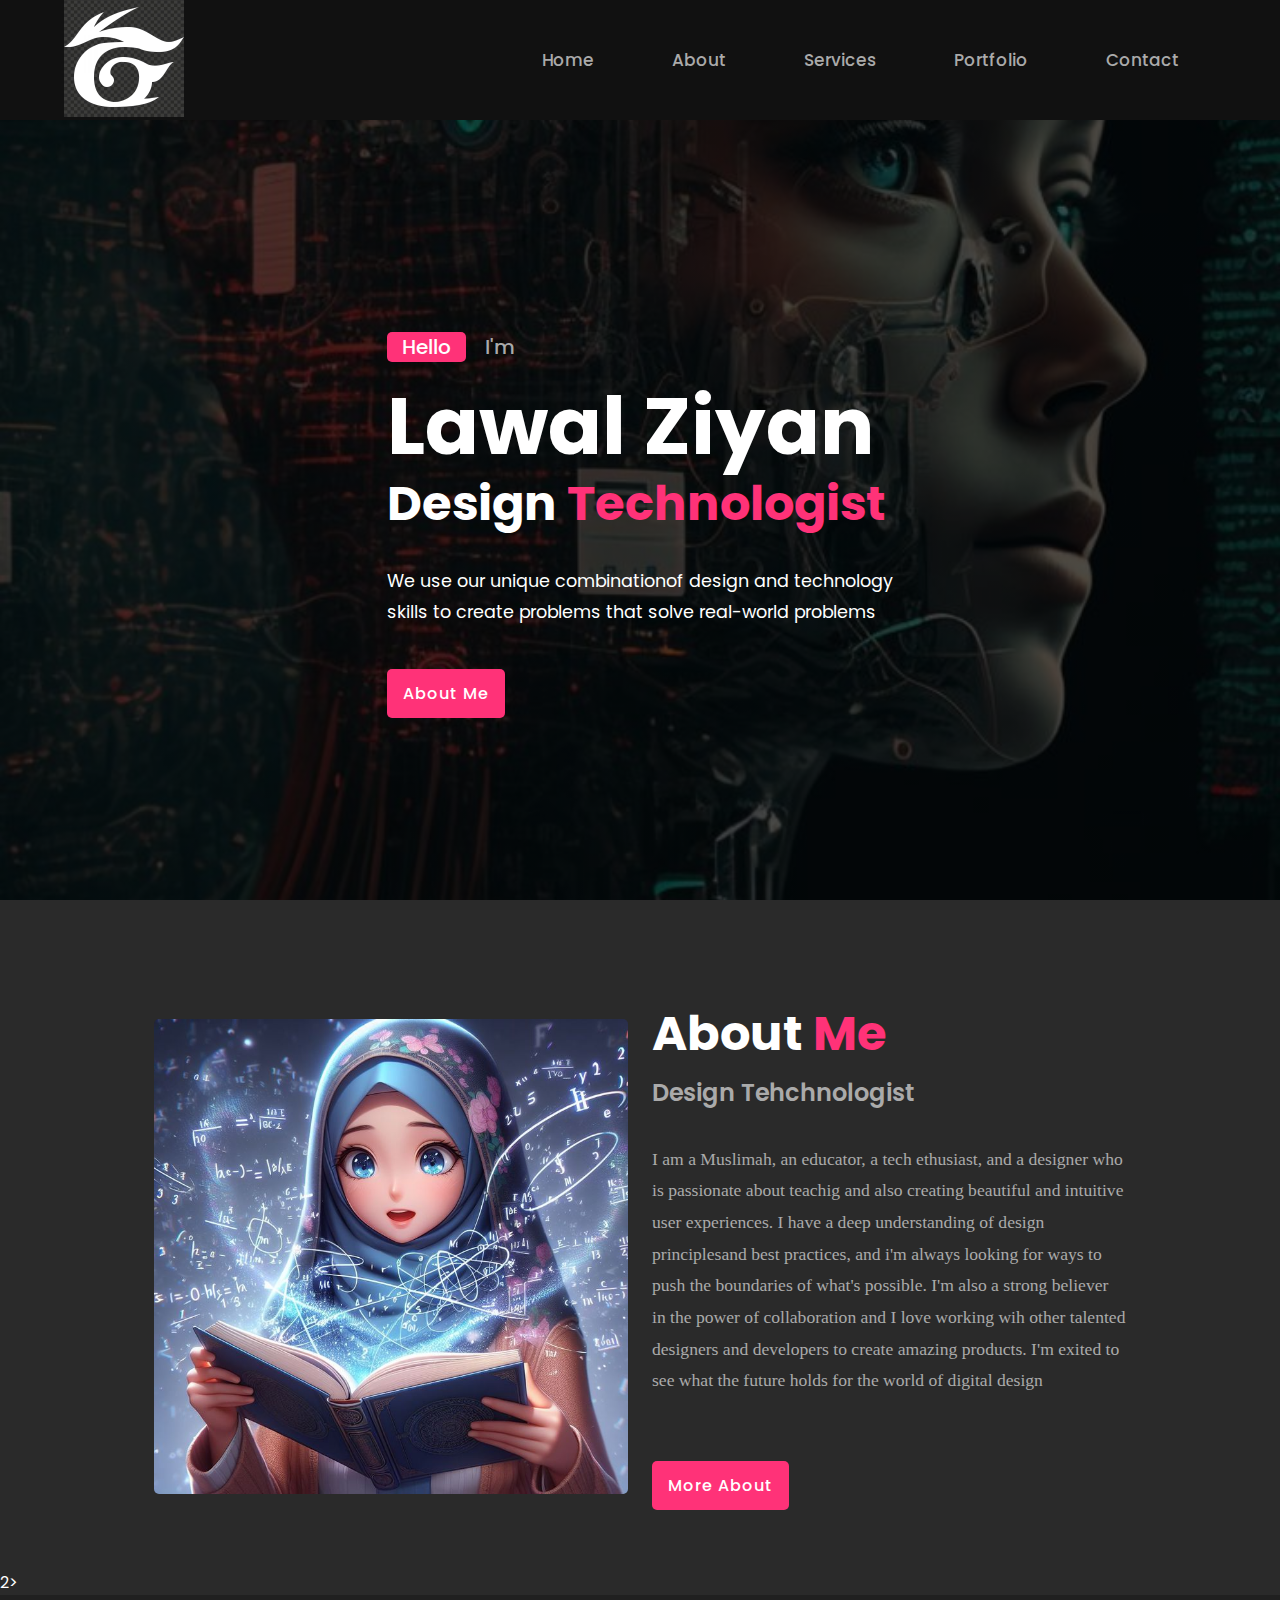
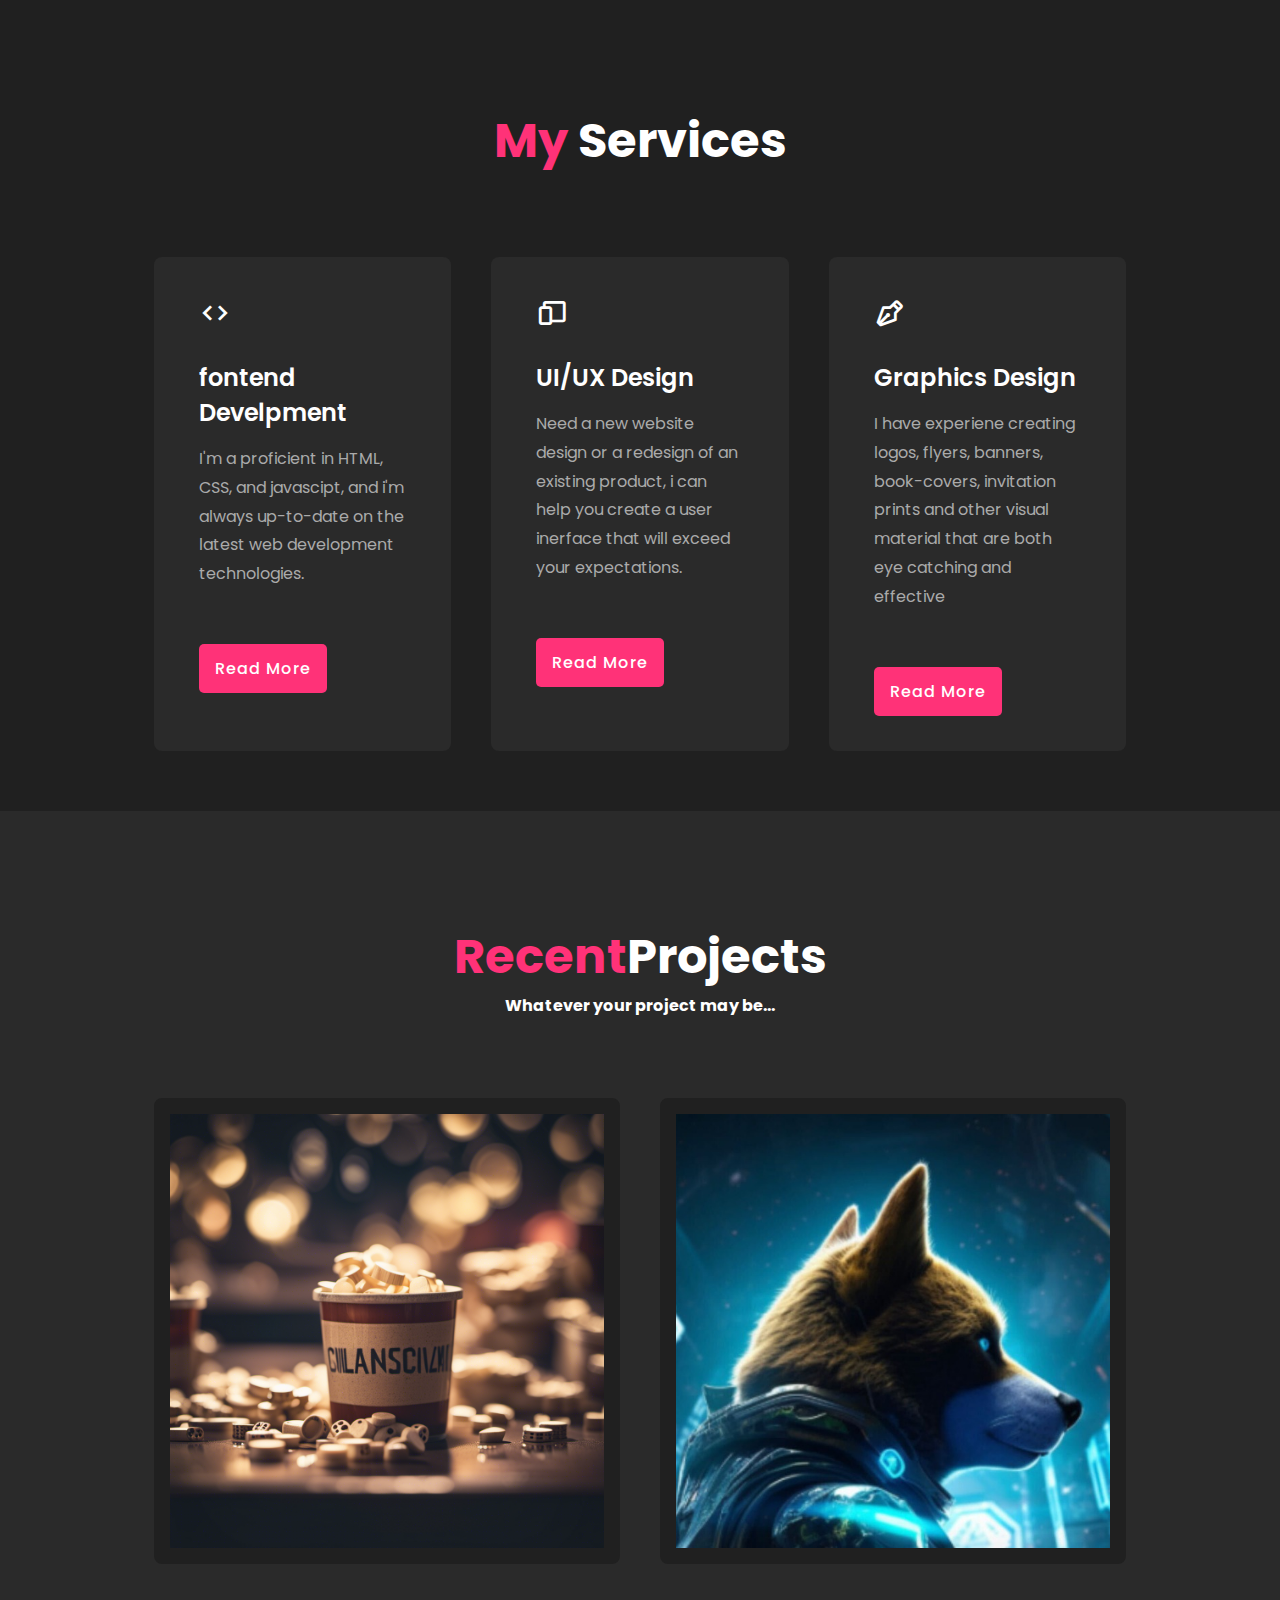
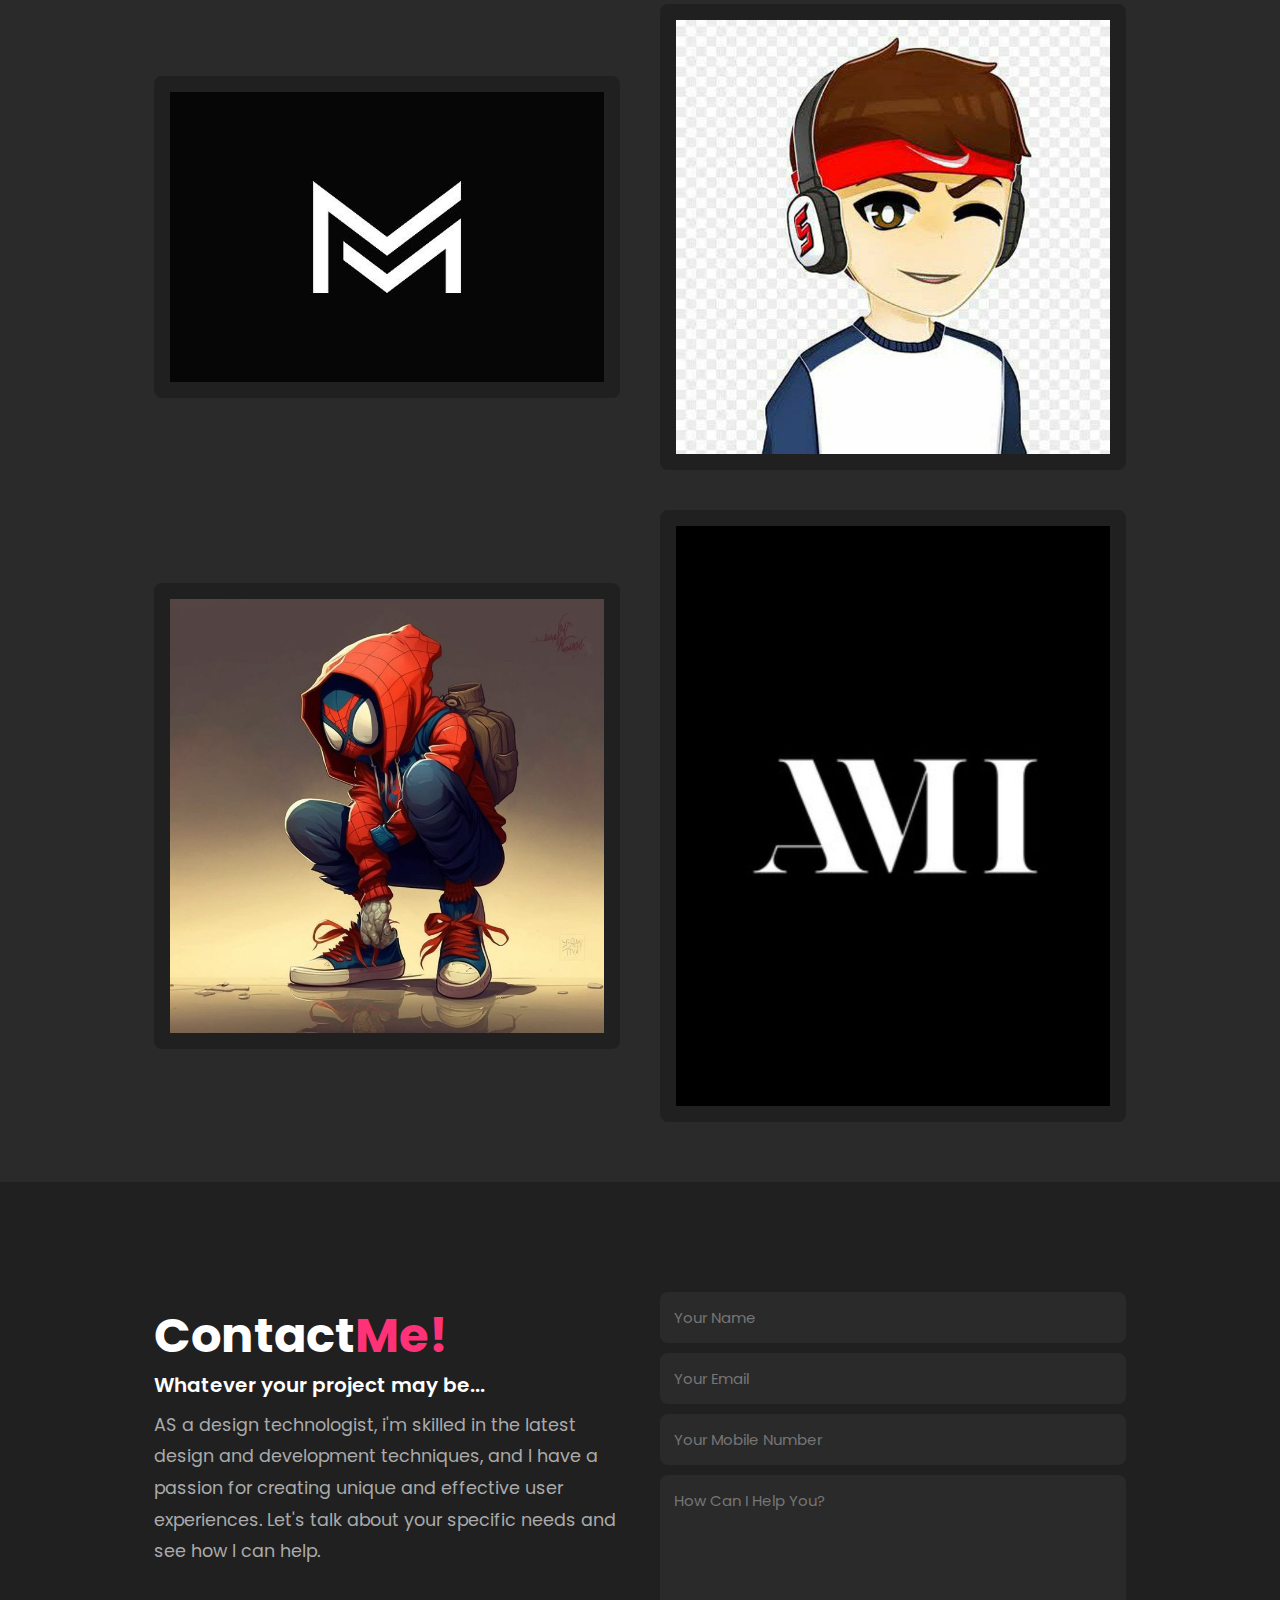
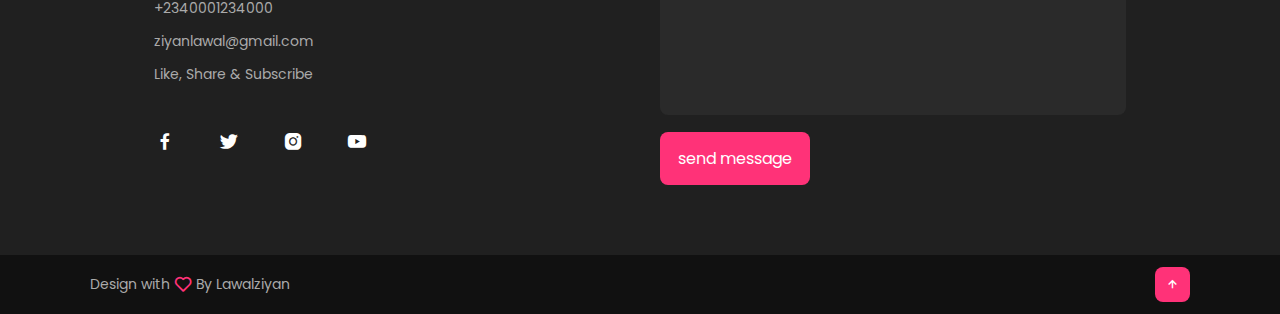
<file: index.html>
<!DOCTYPE html>
<html lang="en" <head>
<meta charset="UTF-8">
<meta name="viewport" content="width=device-width, initial-scale=1.0">
<title>My Portfolio</title>
<link rel="stylesheet" href="style.css">
<link rel="stylesheet" href="https://unpkg.com/boxicons@latest/css/boxicons.min.css">
</head>

<body>
    <!----------------header------------------>
    <header class="header">
        <a href="#"><img src="logo3.jpeg" alt="logo"></a>
        <div class="navMenu" id="navMenu">
            <i class='bx bx-window-close' onclick="closeMenu()"></i>
            <ul>
                <li><a href="index.html">Home</a></li>
                <li><a href="about.html">About</a></li>
                <li><a href="services.html">Services</a></li>
                <li><a href="portfolio.html">Portfolio</a></li>
                <li><a href="contact.html">Contact</a></li>
            </ul>
        </div>
        <i class='bx bx-menu' onclick="openMenu()"></i>
    </header>

    <!----------------home session-------------->
    <section class="home" id="home">
        <div class="home-content">
            <div class="show">
                <span class="first">Hello</span>
                <span class="second">I'm</span>
            </div>
            <h1>Lawal Ziyan</h1>
            <h3>Design <span>Technologist</span></h3>
            <p>We use our unique combinationof design and technology<br>skills to create problems that solve real-world
                problems</p>
            <div class="botton">
                <a href="#" class="btn"> About Me</a>
            </div>
        </div>
    </section>

    <!---------------about session------------------>
    <section class="about" id="about">
        <div class="about-img">
            <img src="./hijaby2.jpeg" alt="my picture">
        </div>
        <div class="about-text">
            <h2>About <span>Me</span></h2>
            <h4>Design Tehchnologist</h4>
                <p>I am a Muslimah, an educator, a tech ethusiast, and a designer who is passionate about teachig and
                    also creating beautiful and intuitive user experiences. I have a deep understanding of design
                    principlesand best practices, and i'm always looking for ways to push the boundaries of what's
                    possible. I'm also a strong believer in the power of collaboration and I love working wih other
                    talented designers and developers to create amazing products. I'm exited to see what the future
                    holds for the world of digital design</p>
                <a href="" class="btn">More About</a>
        </div>
    </section>

    <!------------------servies sesson----------------->2>
    
        <section class="services" id="services">
            <div class="text-title">
                <h2><span>My</span> Services</h2>
            </div>
            <div class="services-content">

                <div class="box">
                    <div class="icons">
                        <i class="bx bx-code"></i>
                    </div>
                    <h3>fontend Develpment</h3>
                    <p>I'm a proficient in HTML, CSS, and javascipt, and i'm always up-to-date on the latest web
                        development technologies.</p>
                    <a href="#" class="btn">Read More</a>
                </div>

                <div class="box">
                    <div class="icons">
                        <i class="bx bx-devices"></i>
                    </div>
                    <h3>UI/UX Design</h3>
                    <p>Need a new website design or a redesign of an existing product, i can help you create a user
                        inerface that will exceed your expectations.</p>
                    <a href="#" class="btn">Read More</a>
                </div>
                <div class="box">
                    <div class="icons">
                        <i class="bx bx-pen"></i>
                    </div>
                    <h3>Graphics Design</h3>
                    <p>I have experiene creating logos, flyers, banners, book-covers, invitation prints and other visual
                        material that are both eye catching and effective</p>
                    <a href="#" class="btn">Read More</a>
                </div>
            </div>
        </section>

        <!----------------portfolio session------------------>
        <section class="portfolio" id="portfolio">
            <div class="text-title">
                <h2><span>Recent</span>Projects</h2>
                <h4>Whatever your project may be...</h4>
            </div>
            <div class="portfolio-content">
                <div class="row">
                    <img src="a1.png" alt="">
                    <div class="cover">
                        <h5>Visual Designs</h5>
                        <p>A complete solution for frontend development, user-centric design, and graphics design to
                            give your business a cutting-edge online prescence</p>
                        <a href="#"><i class="bx bx-link-external"></i></a>
                    </div>
                </div>
                <div class="row">
                    <img src="a2.jpg" alt="">
                    <div class="cover">
                        <h5>Visual Designs</h5>
                        <p>A complete solution for frontend development, user-centric design, and graphics design to
                            give your business a cutting-edge online prescence</p>
                        <a href="#"><i class="bx bx-link-external"></i></a>
                    </div>
                </div>
                <div class="row">
                    <img src="a3.jpeg" alt="">
                    <div class="cover">
                        <h5>Visual Designs</h5>
                        <p>A complete solution for frontend development, user-centric design, and graphics design to
                            give your business a cutting-edge online prescence</p>
                        <a href="#"><i class="bx bx-link-external"></i></a>
                    </div>
                </div>
                <div class="row">
                    <img src="a4.jpg" alt="">
                    <div class="cover">
                        <h5>Visual Designs</h5>or
                        <p>A complete solution for frontend development, user-centric design, and graphics design to
                            give your business a cutting-edge online prescence</p>
                        <a href="#"><i class="bx bx-link-external"></i></a>
                    </div>
                </div>
                <div class="row">
                    <img src="a5.jpeg" alt="">
                    <div class="cover">
                        <h5>Visual Designs</h5>
                        <p>A complete solution for frontend development, user-centric design, and graphics design to
                            give your business a cutting-edge online prescence</p>
                        <a href="#"><i class="bx bx-link-external"></i></a>
                    </div>
                </div>
                <div class="row">
                    <img src="a6.jpeg" alt="">
                    <div class="cover">
                        <h5>Visual Designs</h5>
                        <p>A complete solution for frontend development, user-centric design, and graphics design to
                            give your business a cutting-edge online prescence</p>
                        <a href="#"><i class="bx bx-link-external"></i></a>
                    </div>
                </div>
            </div>
        </section>

        <!----------------contact session------------------>
        <section class="contact" id="contact">
            <div class="contact-text">
                <h2>Contact<span>Me!</span></h2>
                <h4>Whatever your project may be...</h4>
                <p>AS a design technologist, i'm skilled in the latest design and development techniques, and I have a
                    passion for creating unique and effective user experiences. Let's talk about your specific needs and
                    see how I can help.</p>
                <div class="list">
                    <li><a href="#">+2340001234000</a></li>
                    <li><a href="#">ziyanlawal@gmail.com</a></li>
                    <li><a href="#">Like, Share & Subscribe</a></li>
                </div>
                <div class="icons">
                    <a href="#"><i class='bx bxl-facebook'></i></a>
                    <a href="#"><i class='bx bxl-twitter'></i></a>
                    <a href="#"><i class='bx bxl-instagram-alt'></i></a>
                    <a href="#"><i class='bx bxl-youtube'></i></a>
                </div>
            </div>
            <div class="contact-form">
                <form action="">
                    <input type="name" placeholder="Your Name" required>
                    <input type="email" placeholder="Your Email" required>
                    <input type="number" placeholder="Your Mobile Number" required>
                    <textarea name="" id="" cols="35" rows="10" placeholder="How Can I Help You?" required></textarea>
                    <input type="submit" value="send message" class="submit">
                </form>
            </div>
        </section>

        <!----------------footer------------------>
        <footer class="footer">
            <div class="attribution">
                <p>Design with <i class='bx bx-heart'></i> By Lawalziyan</p>
            </div>
            <div class="move-up">
                
                <a href="#home"><i class='bx bx-up-arrow-alt'></i></a>
            </div>
        </footer>

        <!-- JS for toggle menu-->
        <script>
            var navMenu = document.getElementById("navMenu");

            function openMenu() {
                navMenu.style.right = "0";
            }

            function closeMenu() {
                navMenu.style.right = "-200px";
            }
        </script>
</body>

</html>
</file>
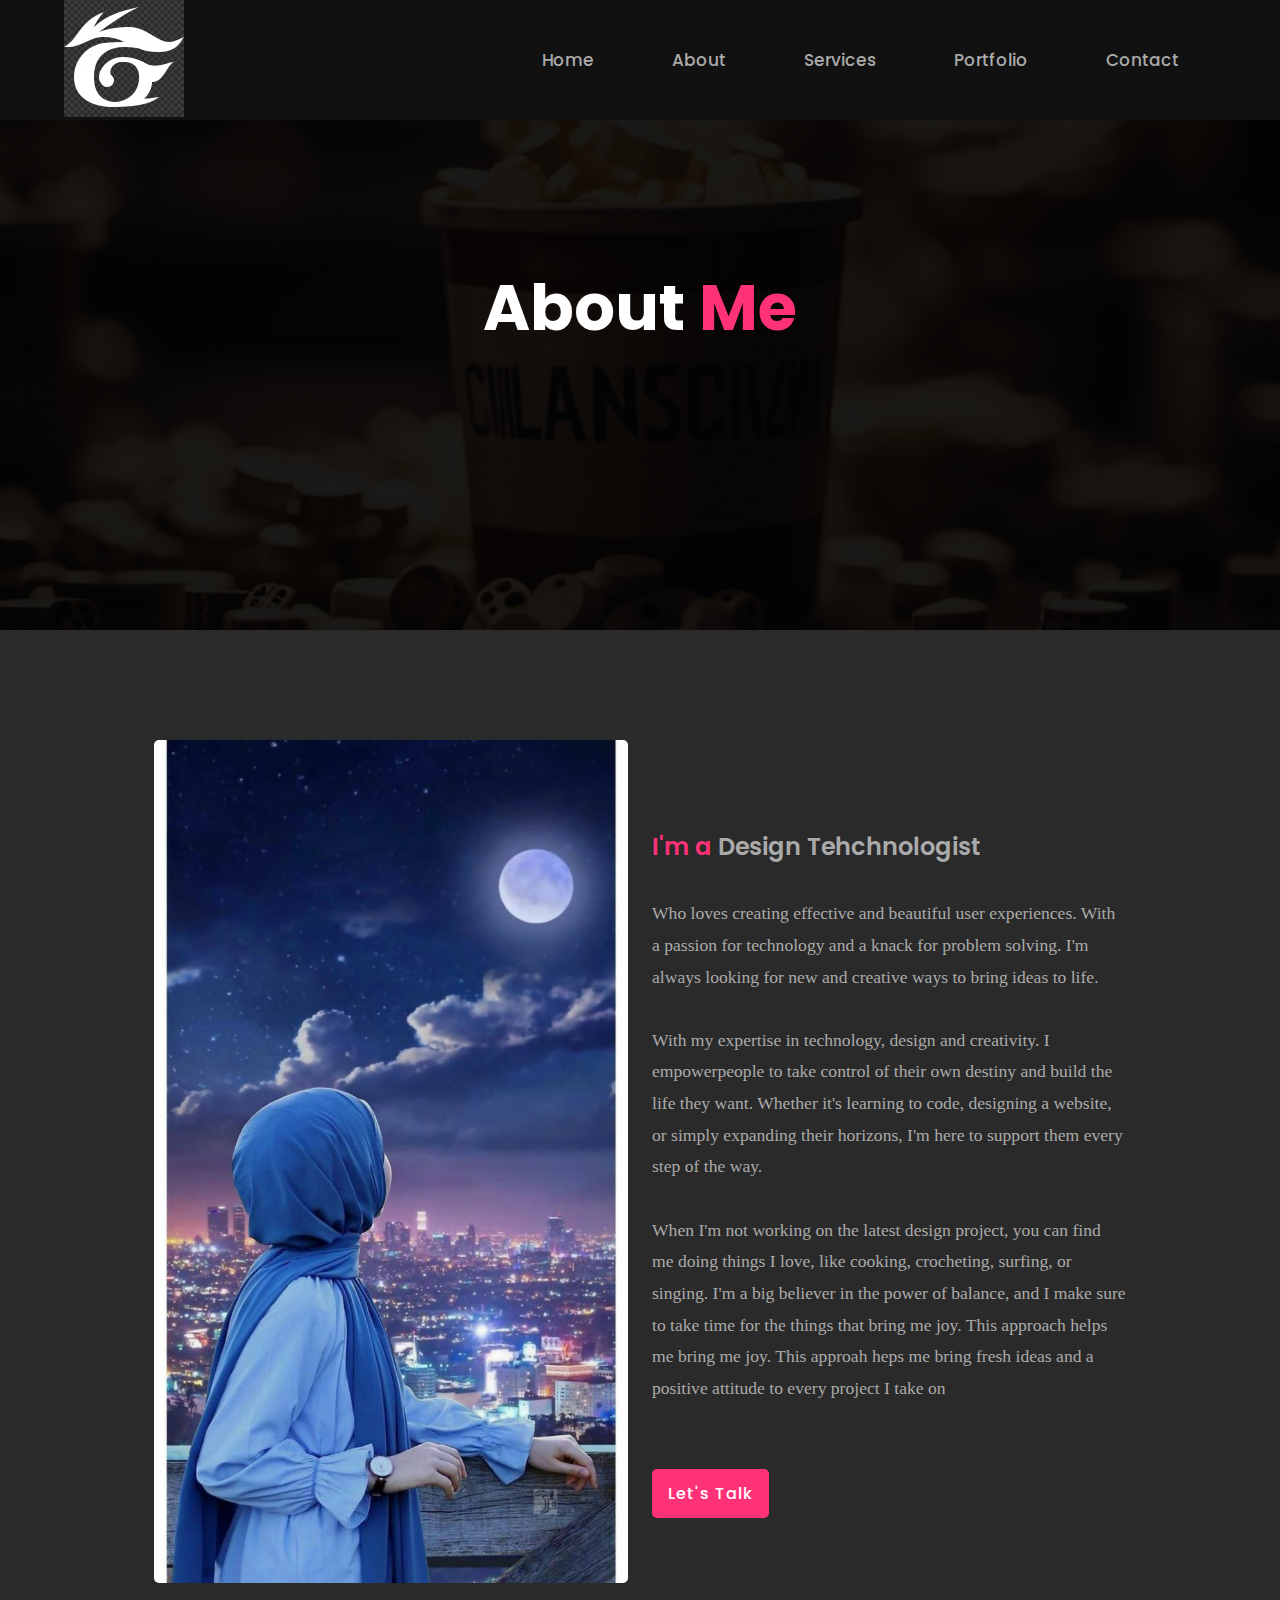
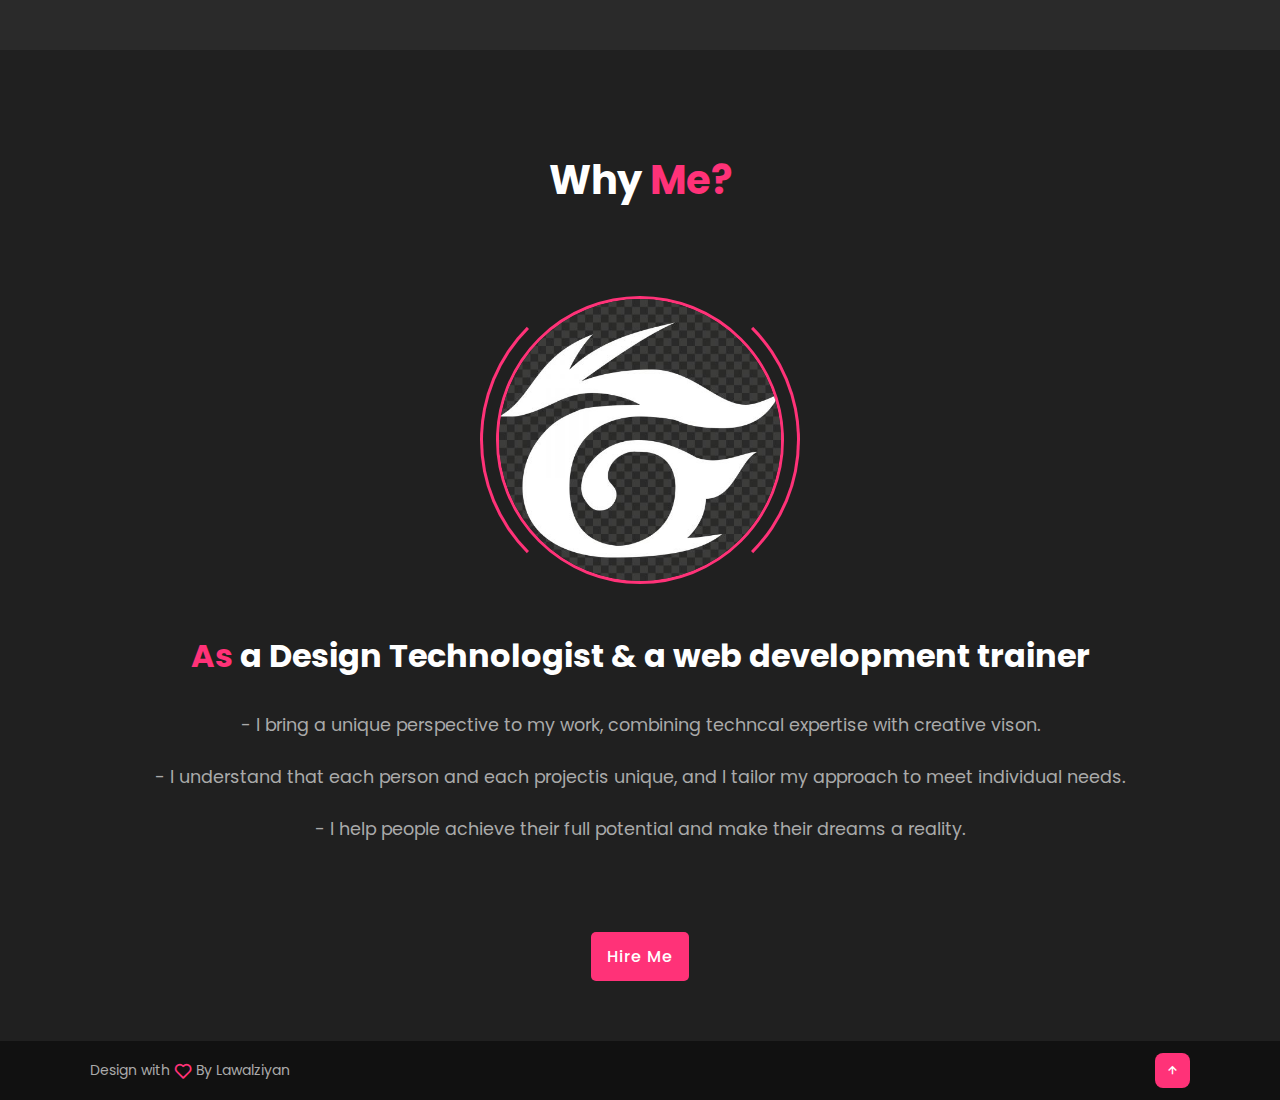
<file: about.html>
<!DOCTYPE html>
<html lang="en" <head>
<meta charset="UTF-8">
<meta name="viewport" content="width=device-width, initial-scale=1.0">
<title>My Portfolio</title>
<link rel="stylesheet" href="style.css">
<link rel="stylesheet" href="https://unpkg.com/boxicons@latest/css/boxicons.min.css">
</head>

<body>
    <!----------------header------------------>
    <header class="header">
        <a href="#"><img src="logo3.jpeg" alt="logo"></a>
        <div class="navMenu" id="navMenu">
            <i class='bx bx-window-close' onclick="closeMenu()"></i>
            <ul>
                <li><a href="index.html">Home</a></li>
                <li><a href="about.html">About</a></li>
                <li><a href="services.html">Services</a></li>
                <li><a href="portfolio.html">Portfolio</a></li>
                <li><a href="contact.html">Contact</a></li>
            </ul>
        </div>
        <i class='bx bx-menu' onclick="openMenu()"></i>
    </header>

    <!----------------sub-header session------------------>
    <section class="sub-header" id="sub-header">
        <h1>About <span>Me</span></h1>
    </section>

    <!---------------about session------------------>
    <section class="about" id="about">
        <div class="about-img">
            <img src="./Hijaby.jpeg" alt="my picture">
        </div>
        <div class="about-text">
            <h4><span>I'm a </span>Design Tehchnologist</h4>
                <p>Who loves creating effective and beautiful user experiences. With a passion for technology and a knack for problem solving. I'm always looking for new and creative ways to bring ideas to life. <br><br>
                With my expertise in technology, design and creativity. I empowerpeople to take control of their own destiny and build the life they want. Whether it's learning to code, designing a website, or simply expanding their horizons, I'm here to support them every step of the way.<br><br> When I'm not working on the latest design project, you can find me doing things I love, like cooking, crocheting, surfing, or singing. I'm a big believer in the power of balance, and I make sure to take time for the things that bring me joy. This approach helps me bring me joy. This approah heps me bring fresh ideas and a positive attitude to every project I take on</p>
                <a href="" class="btn">Let's Talk</a>
        </div>
    </section>

    <section class="others" id="others">
        <div class="sub-text-title">
            <h2>Why <span>Me?</span></h2>
        </div>

        <div class="others-img">
            <img src="logo3.jpeg" alt="">
            <span class="circle-spin"></span>
        </div>

        <div class="others-text">
            <h3><span>As </span> a Design Technologist & a web development trainer</h3>
            <p>
                - I bring a unique perspective to my work, combining techncal expertise with creative vison.<br><br>
                - I understand that each person and each projectis unique, and I tailor my approach to meet individual needs.<br><br>
                - I help people achieve their full potential and make their dreams a reality.<br><br>
            </p>
        </div>

        <div> 
            <a href="" class="btn">Hire Me</a>
        </div>
    </section>
    

        <!----------------footer------------------>
        <footer class="footer">
            <div class="attribution">
                <p>Design with <i class='bx bx-heart'></i> By Lawalziyan</p>
            </div>
            <div class="move-up">
                <a href="#sub-header"><i class='bx bx-up-arrow-alt'></i></a>
            </div>
        </footer>

        <!-- JS for toggle menu-->
        <script>
            var navMenu = document.getElementById("navMenu");

            function openMenu() {
                navMenu.style.right = "0";
            }

            function closeMenu() {
                navMenu.style.right = "-200px";
            }
        </script>
</body>

</html>
</file>
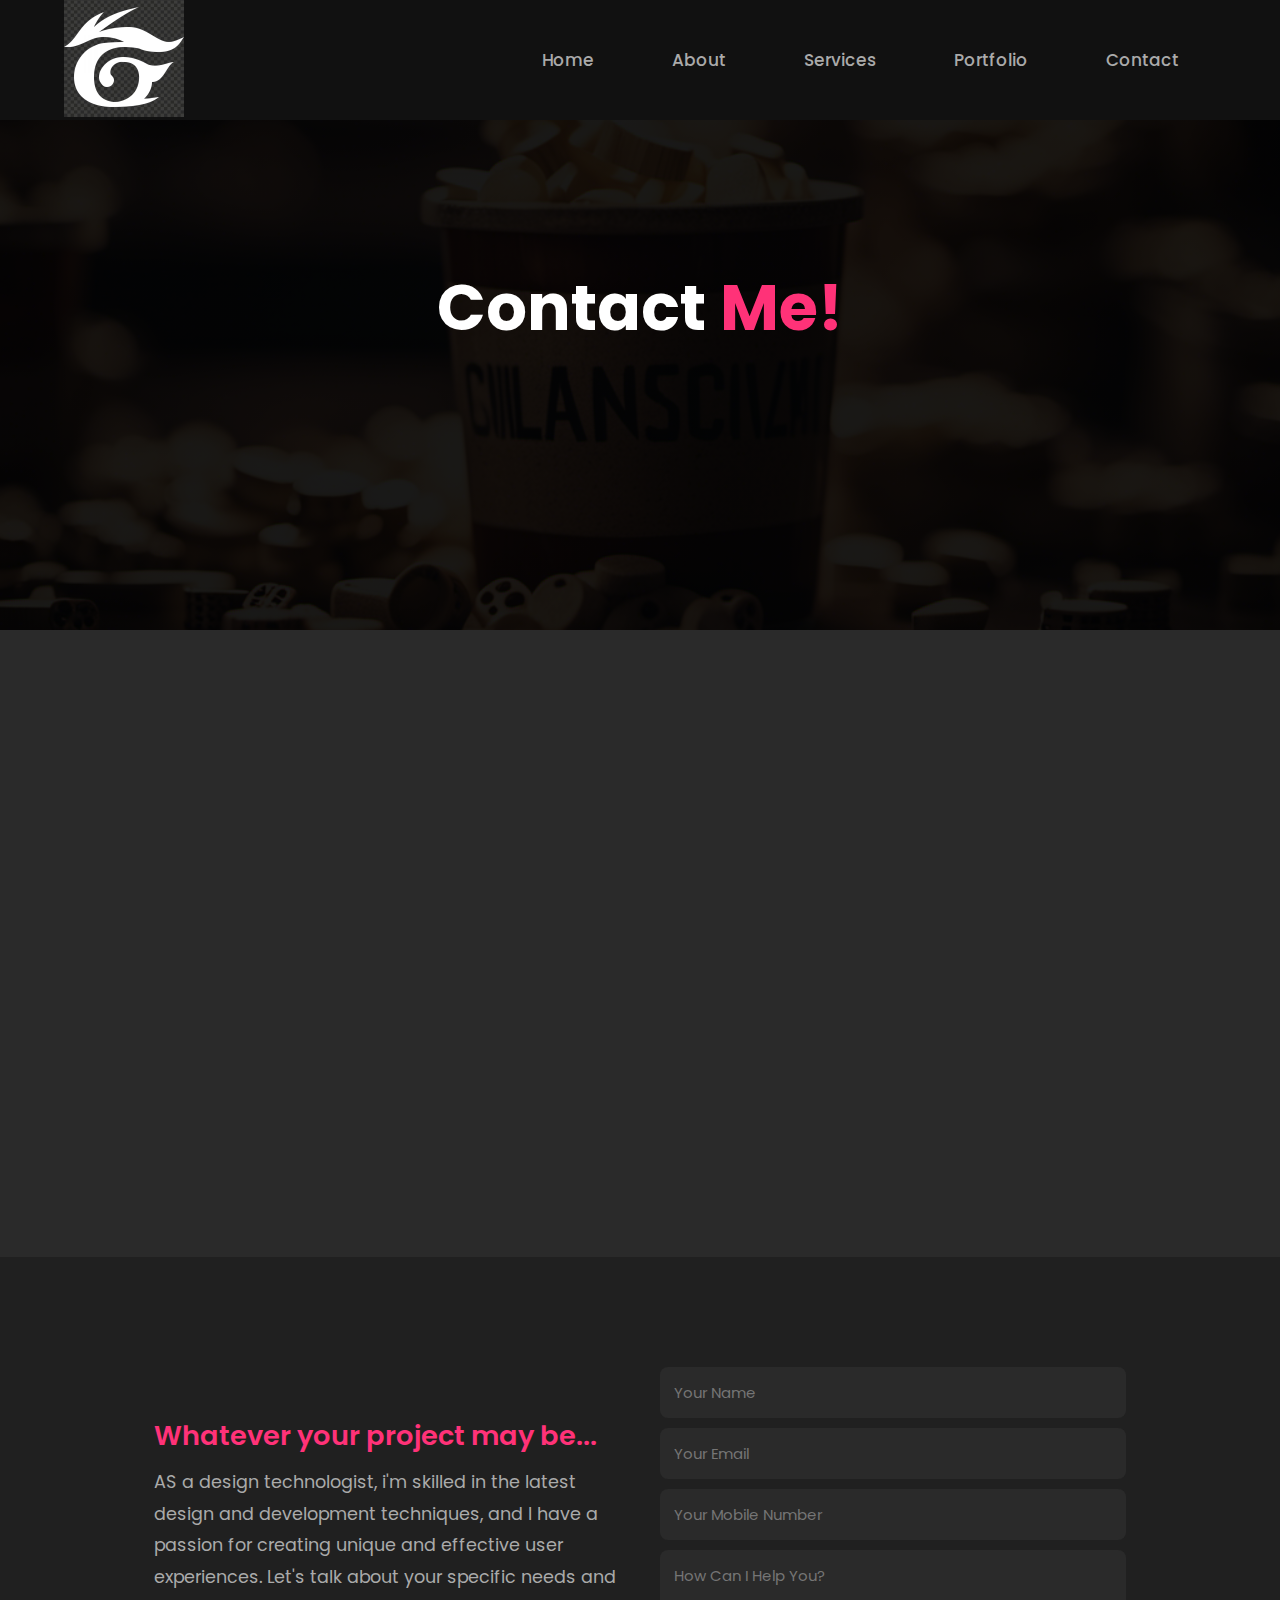
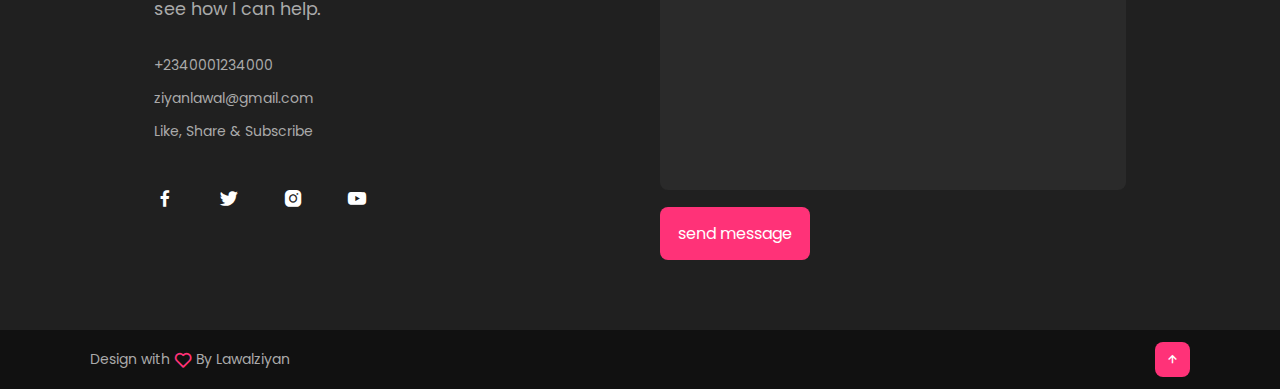
<file: contact.html>
<!DOCTYPE html>
<html lang="en" 
<head>
<meta charset="UTF-8">
<meta name="viewport" content="width=device-width, initial-scale=1.0">
<title>My Portfolio</title>
<link rel="stylesheet" href="style.css">
<link rel="stylesheet" href="https://unpkg.com/boxicons@latest/css/boxicons.min.css">
</head>

<body>
    <!----------------header------------------>
    <header class="header">
        <a href="#"><img src="logo3.jpeg" alt="logo"></a>
        <div class="navMenu" id="navMenu">
            <i class='bx bx-window-close' onclick="closeMenu()"></i>
            <ul>
                <li><a href="index.html">Home</a></li>
                <li><a href="about.html">About</a></li>
                <li><a href="services.html">Services</a></li>
                <li><a href="portfolio.html">Portfolio</a></li>
                <li><a href="contact.html">Contact</a></li>
            </ul>
        </div>
        <i class='bx bx-menu' onclick="openMenu()"></i>
    </header>

    <!----------------sub-header session------------------>
    <section class="sub-header" id="sub-header">
        <h1>Contact<span> Me!</span></h1>
    </section>

    <!----------------contact session------------------>

    <section class="map">
        <iframe src="https://www.google.com/maps/embed?pb=!1m18!1m12!1m3!1d7924.898439448421!2d3.229562044143657!3d6.71490554710718!2m3!1f0!2f0!3f0!3m2!1i1024!2i768!4f13.1!3m3!1m2!1s0x103b99590560c21b%3A0xb1924f65259cf767!2s16%20Ipamesan%20Road%2C%20Matina%20Area%20Joju!5e0!3m2!1sen!2sng!4v1734780114469!5m2!1sen!2sng" width="600" height="450" style="border:0;" allowfullscreen="" loading="lazy" referrerpolicy="no-referrer-when-downgrade"></iframe>
    </section>


    <section class="contact" id="contact">
        <div class="contact-text">
            
            <h4 class="dot">Whatever your project may be...</h4>
            <p>AS a design technologist, i'm skilled in the latest design and development techniques, and I have a
                passion for creating unique and effective user experiences. Let's talk about your specific needs and
                see how I can help.</p>
            <div class="list">
                <li><a href="#">+2340001234000</a></li>
                <li><a href="#">ziyanlawal@gmail.com</a></li>
                <li><a href="#">Like, Share & Subscribe</a></li>
            </div>
            <div class="icons">
                <a href="#"><i class='bx bxl-facebook'></i></a>
                <a href="#"><i class='bx bxl-twitter'></i></a>
                <a href="#"><i class='bx bxl-instagram-alt'></i></a>
                <a href="#"><i class='bx bxl-youtube'></i></a>
            </div>
        </div>
        <div class="contact-form">
            <form action="">
                <input type="name" placeholder="Your Name" required>
                <input type="email" placeholder="Your Email" required>
                <input type="number" placeholder="Your Mobile Number" required>
                <textarea name="" id="" cols="35" rows="10" placeholder="How Can I Help You?" required></textarea>
                <input type="submit" value="send message" class="submit">
            </form>
        </div>
    </section>

        <!----------------footer------------------>
        <footer class="footer">
            <div class="attribution">
                <p>Design with <i class='bx bx-heart'></i> By Lawalziyan</p>
            </div>
            <div class="move-up">
                <a href="#sub-header"><i class='bx bx-up-arrow-alt'></i></a>
            </div>
        </footer>

        <!-- JS for toggle menu-->
        <script>
            var navMenu = document.getElementById("navMenu");

            function openMenu() {
                navMenu.style.right = "0";
            }

            function closeMenu() {
                navMenu.style.right = "-200px";
            }
        </script>
</body>

</html>
</file>
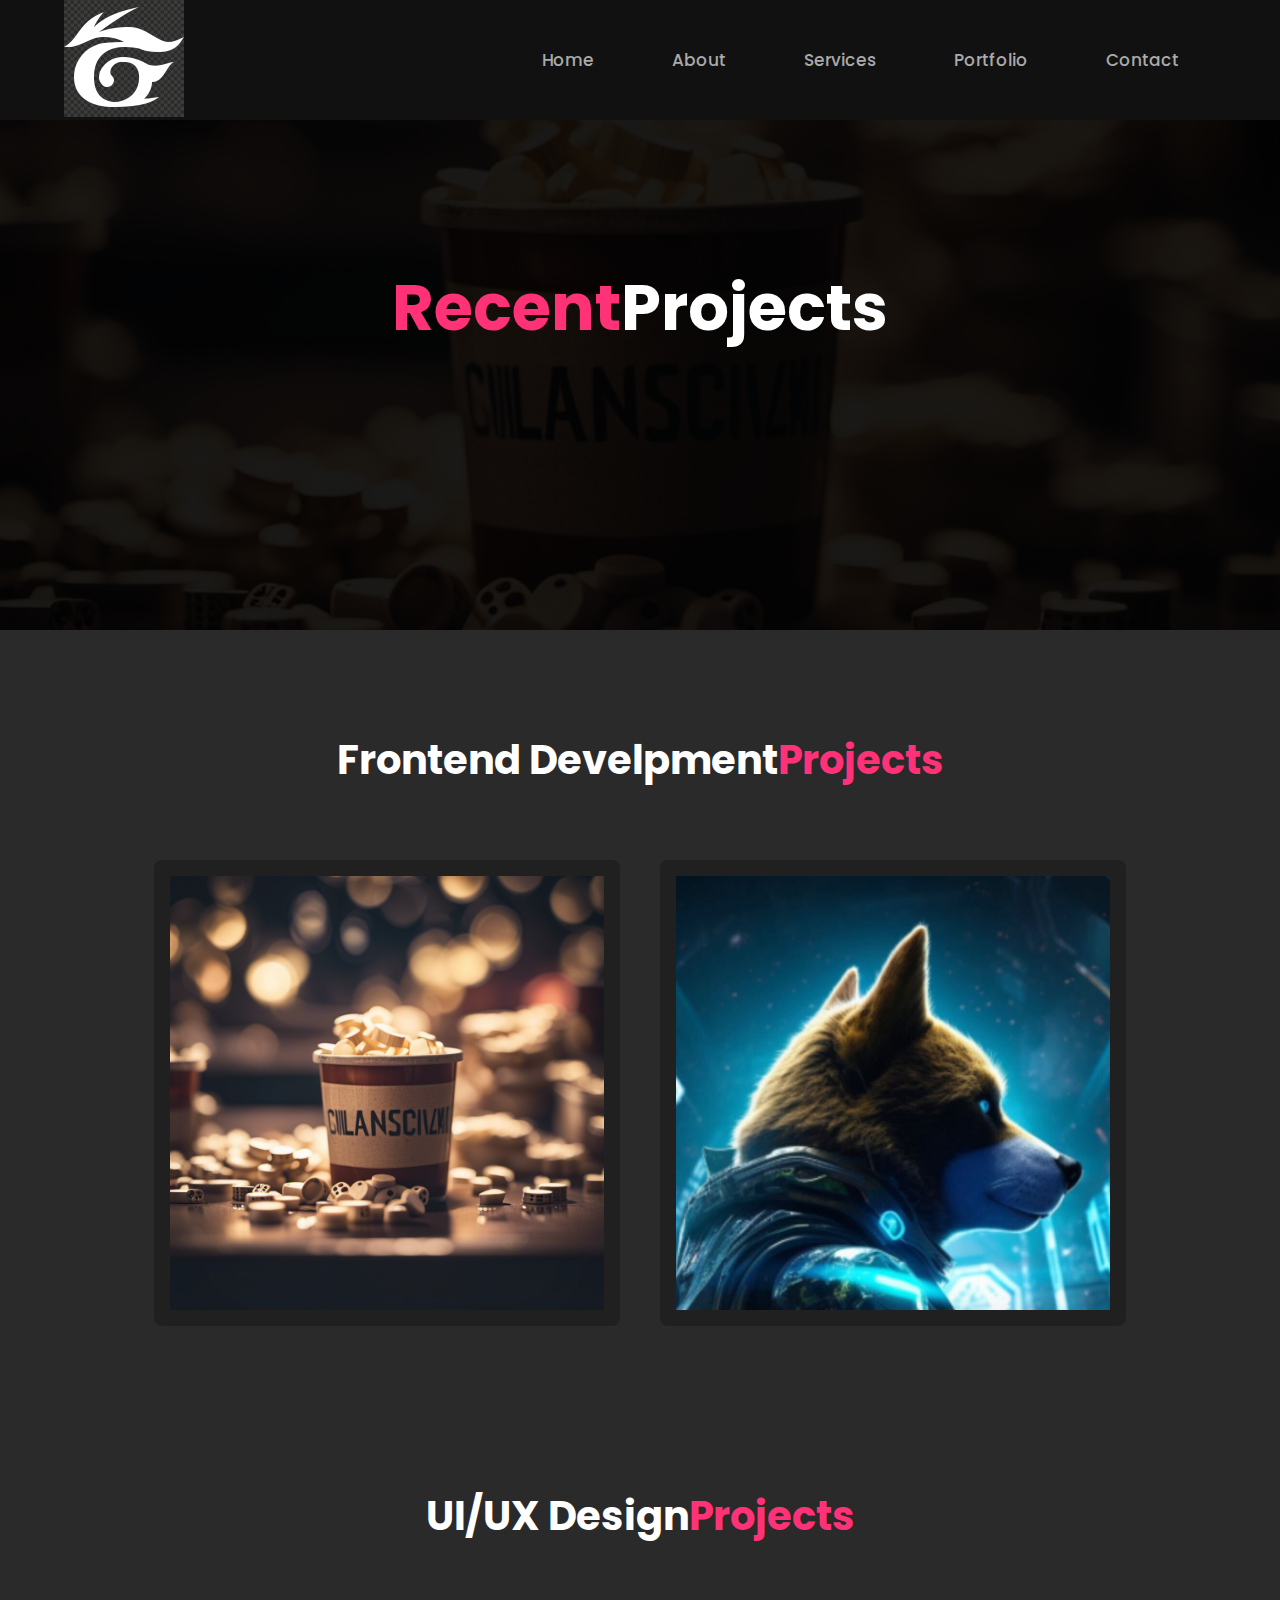
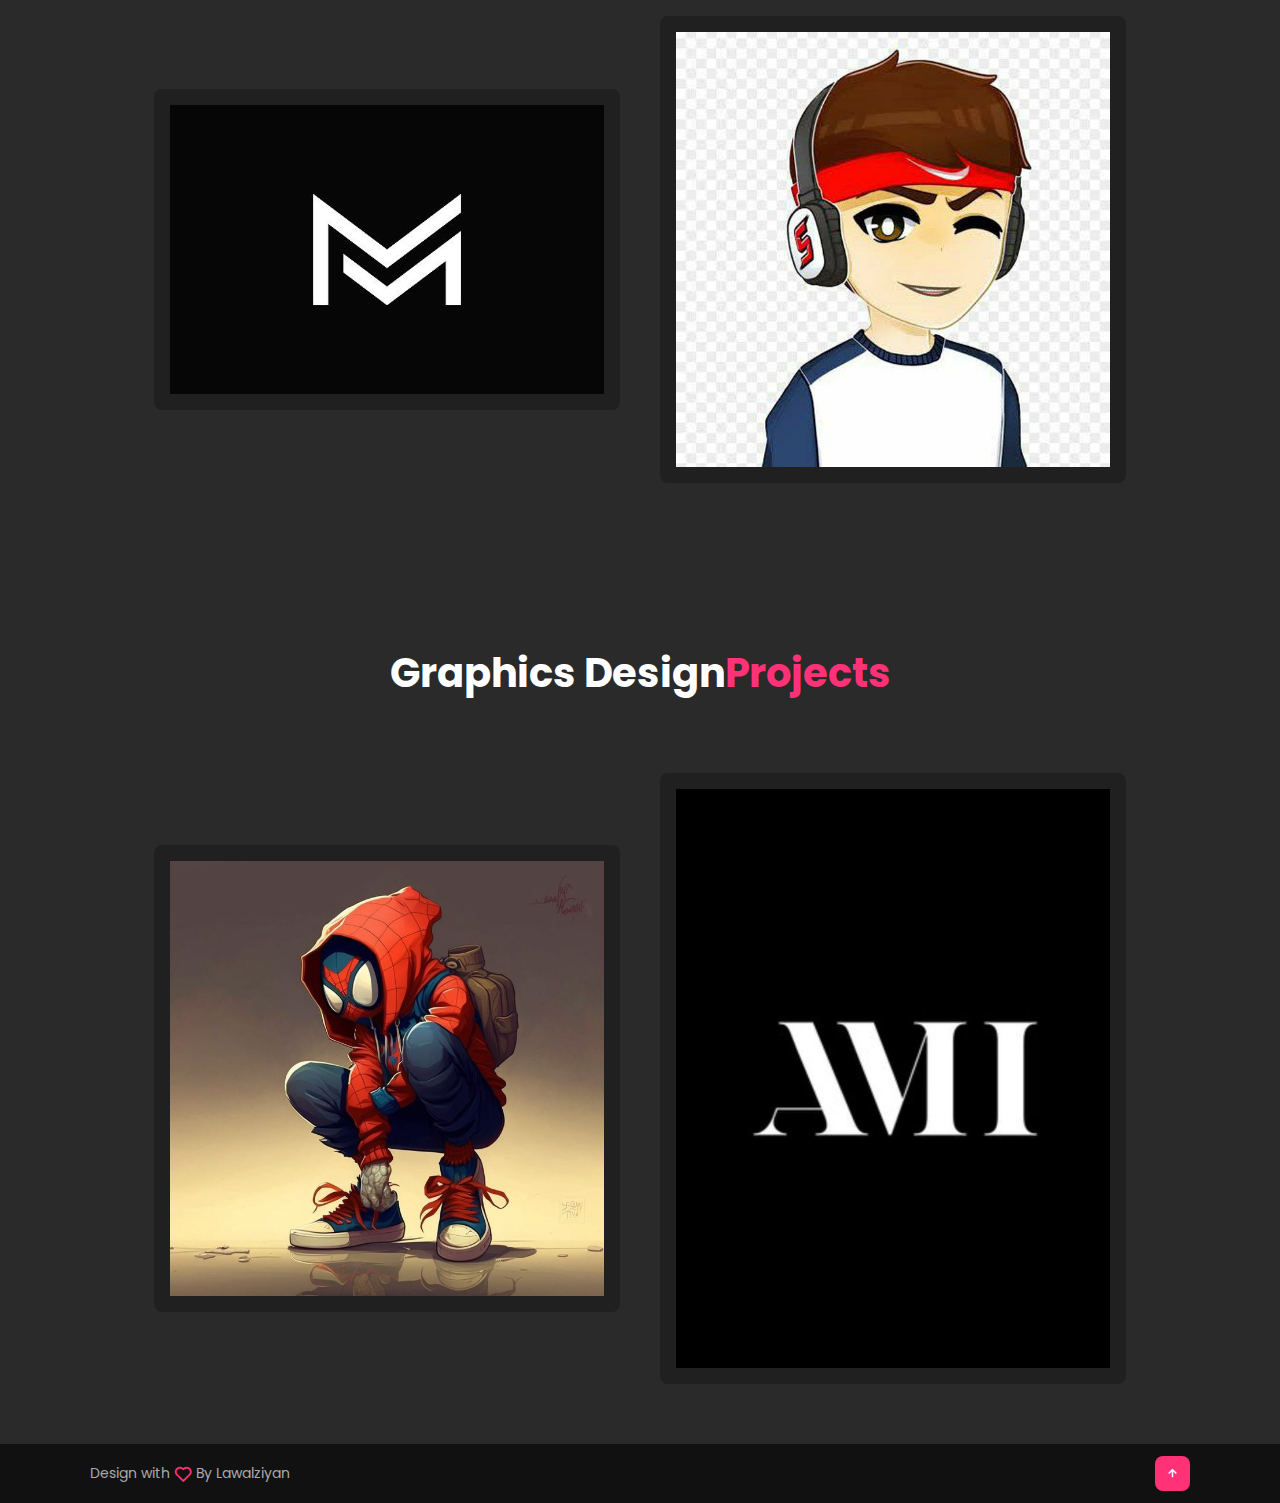
<file: portfolio.html>
<!DOCTYPE html>
<html lang="en" <head>
<meta charset="UTF-8">
<meta name="viewport" content="width=device-width, initial-scale=1.0">
<title>My Portfolio</title>
<link rel="stylesheet" href="style.css">
<link rel="stylesheet" href="https://unpkg.com/boxicons@latest/css/boxicons.min.css">
</head>

<body>
    <!----------------header------------------>
    <header class="header">
        <a href="#"><img src="logo3.jpeg" alt="logo"></a>
        <div class="navMenu" id="navMenu">
            <i class='bx bx-window-close' onclick="closeMenu()"></i>
            <ul>
                <li><a href="index.html">Home</a></li>
                <li><a href="about.html">About</a></li>
                <li><a href="services.html">Services</a></li>
                <li><a href="portfolio.html">Portfolio</a></li>
                <li><a href="contact.html">Contact</a></li>
            </ul>
        </div>
        <i class='bx bx-menu' onclick="openMenu()"></i>
    </header>

    <!----------------sub-header session------------------>
    <section class="sub-header" id="sub-header">
        <h1><span>Recent</span>Projects</h1>
    </section>

     <!----------------portfolio session------------------>
     <section class="portfolio" id="portfolio">
        <div class="sub-text-title">
            <h2>Frontend Develpment<span>Projects</span></h2>
        </div>
        <div class="portfolio-content">
            <div class="row">
                <img src="a1.png" alt="">
                <div class="cover">
                    <h5>Visual Designs</h5>
                    <p>A complete solution for frontend development, user-centric design, and graphics design to
                        give your business a cutting-edge online prescence</p>
                    <a href="#"><i class="bx bx-link-external"></i></a>
                </div>
            </div>
            <div class="row">
                <img src="a2.jpg" alt="">
                <div class="cover">
                    <h5>Visual Designs</h5>
                    <p>A complete solution for frontend development, user-centric design, and graphics design to
                        give your business a cutting-edge online prescence</p>
                    <a href="#"><i class="bx bx-link-external"></i></a>
                </div>
            </div>
        </div>
    </section>


    <section class="portfolio" id="portfolio">
        <div class="sub-text-title">
            <h2>UI/UX Design<span>Projects</span></h2>
        </div>
        <div class="portfolio-content">
            <div class="row">
                <img src="a3.jpeg" alt="">
                <div class="cover">
                    <h5>Visual Designs</h5>
                    <p>A complete solution for frontend development, user-centric design, and graphics design to
                        give your business a cutting-edge online prescence</p>
                    <a href="#"><i class="bx bx-link-external"></i></a>
                </div>
            </div>
            <div class="row">
                <img src="a4.jpg" alt="">
                <div class="cover">
                    <h5>Visual Designs</h5>or
                    <p>A complete solution for frontend development, user-centric design, and graphics design to
                        give your business a cutting-edge online prescence</p>
                    <a href="#"><i class="bx bx-link-external"></i></a>
                </div>
            </div>
        </div>
    </section>


    <section class="portfolio" id="portfolio">
        <div class="sub-text-title">
            <h2>Graphics Design<span>Projects</span></h2>
        </div>
        <div class="portfolio-content">
            <div class="row">
                <img src="a5.jpeg" alt="">
                <div class="cover">
                    <h5>Visual Designs</h5>
                    <p>A complete solution for frontend development, user-centric design, and graphics design to
                        give your business a cutting-edge online prescence</p>
                    <a href="#"><i class="bx bx-link-external"></i></a>
                </div>
            </div>
            <div class="row">
                <img src="a6.jpeg" alt="">
                <div class="cover">
                    <h5>Visual Designs</h5>
                    <p>A complete solution for frontend development, user-centric design, and graphics design to
                        give your business a cutting-edge online prescence</p>
                    <a href="#"><i class="bx bx-link-external"></i></a>
                </div>
            </div>
        </div>
    </section>




        <!----------------footer------------------>
        <footer class="footer">
            <div class="attribution">
                <p>Design with <i class='bx bx-heart'></i> By Lawalziyan</p>
            </div>
            <div class="move-up">
                <a href="#sub-header"><i class='bx bx-up-arrow-alt'></i></a>
            </div>
        </footer>

        <!-- JS for toggle menu-->
        <script>
            var navMenu = document.getElementById("navMenu");

            function openMenu() {
                navMenu.style.right = "0";
            }

            function closeMenu() {
                navMenu.style.right = "-200px";
            }
        </script>
</body>

</html>
</file>
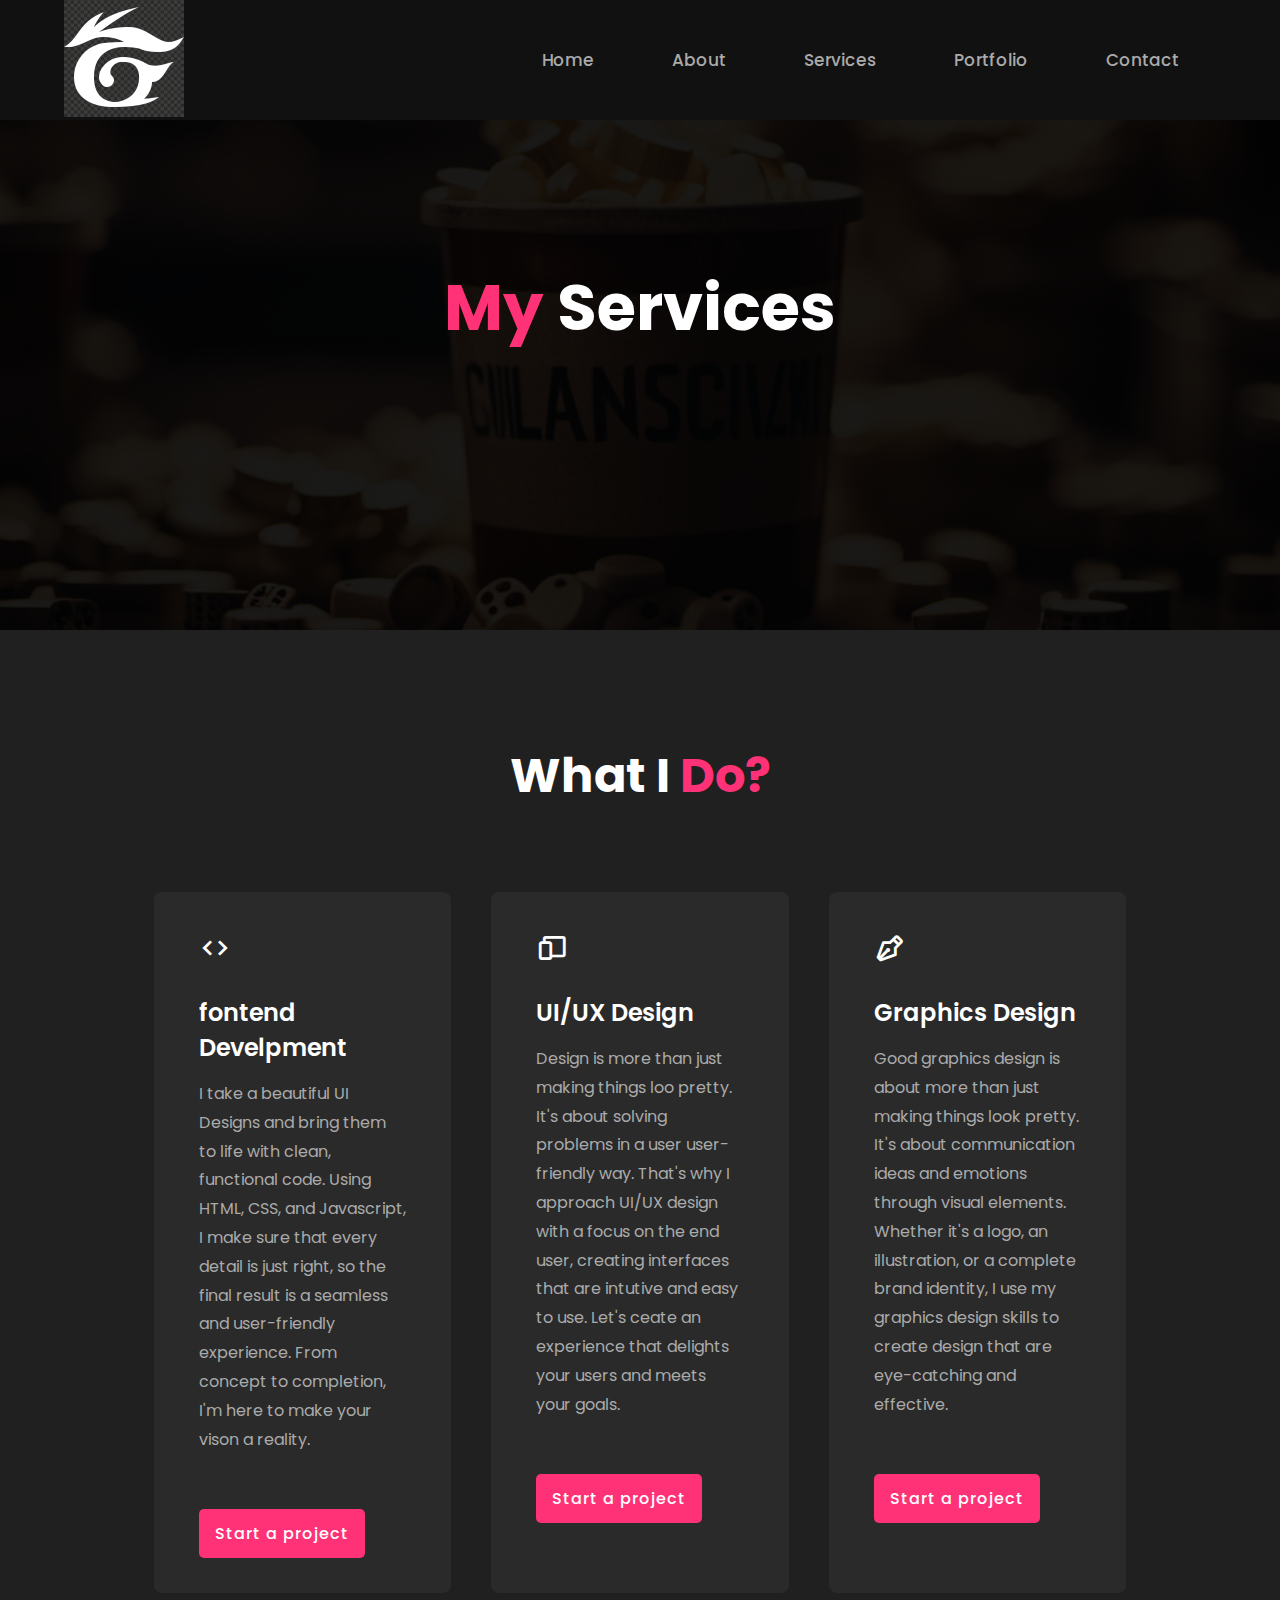
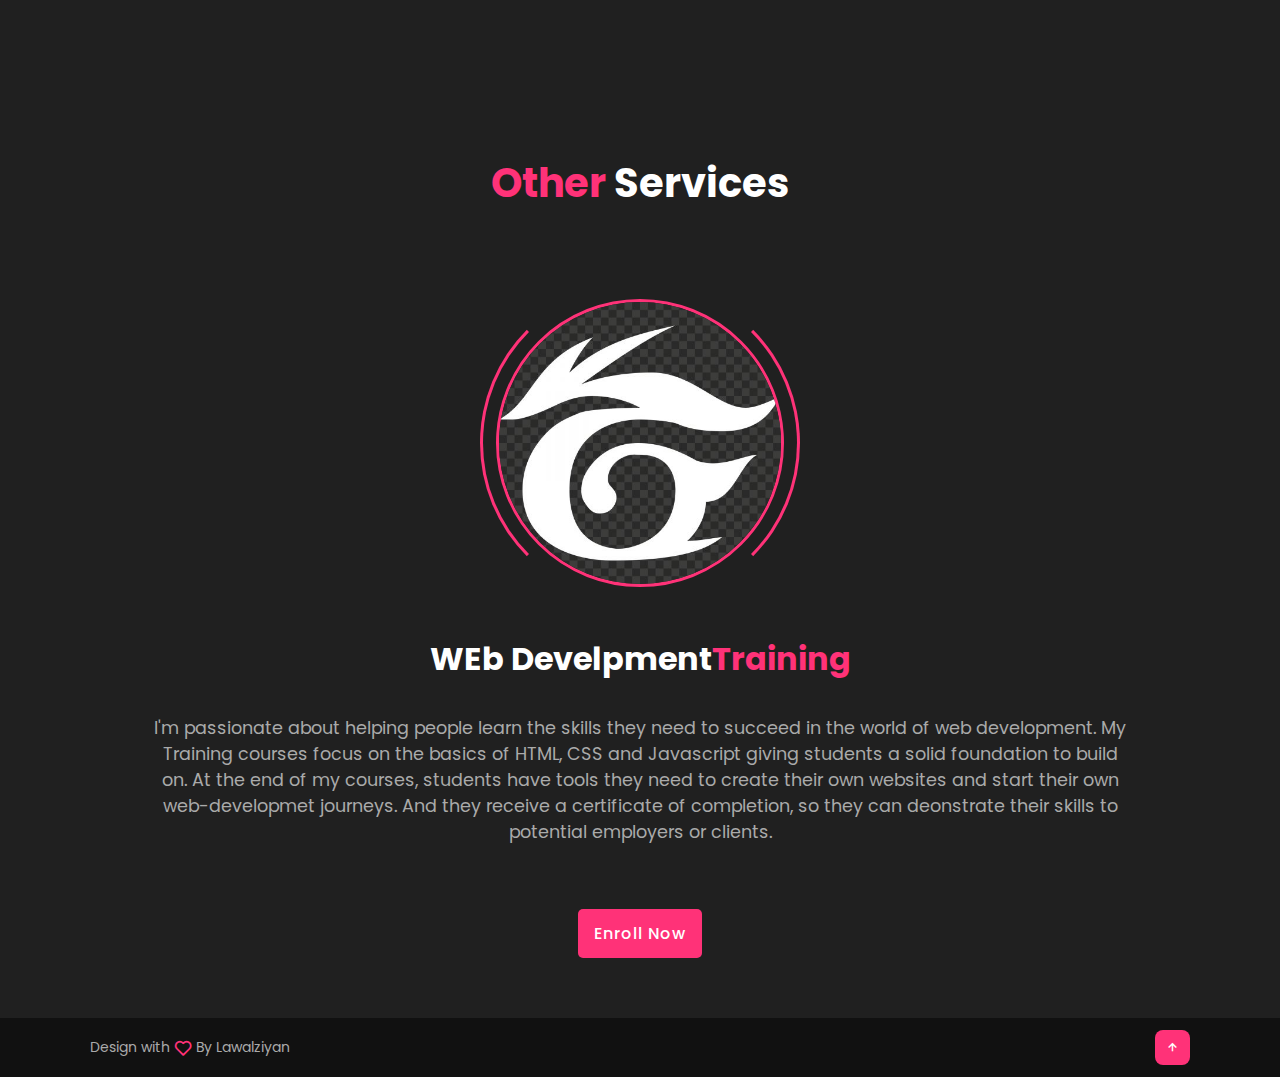
<file: services.html>
<!DOCTYPE html>
<html lang="en" <head>
<meta charset="UTF-8">
<meta name="viewport" content="width=device-width, initial-scale=1.0">
<title>My Portfolio</title>
<link rel="stylesheet" href="style.css">
<link rel="stylesheet" href="https://unpkg.com/boxicons@latest/css/boxicons.min.css">
</head>

<body>
    <!----------------header------------------>
    <header class="header">
        <a href="#"><img src="logo3.jpeg" alt="logo"></a>
        <div class="navMenu" id="navMenu">
            <i class='bx bx-window-close' onclick="closeMenu()"></i>
            <ul>
                <li><a href="index.html">Home</a></li>
                <li><a href="about.html">About</a></li>
                <li><a href="services.html">Services</a></li>
                <li><a href="portfolio.html">Portfolio</a></li>
                <li><a href="contact.html">Contact</a></li>
            </ul>
        </div>
        <i class='bx bx-menu' onclick="openMenu()"></i>
    </header>

    <!----------------sub-header session------------------>
    <section class="sub-header" id="sub-header">
        <h1><span>My</span> Services</h1>
    </section>


    <!------------------servies sesson----------------->
    
    <section class="services" id="services">
        <div class="text-title">
            <h2>What I <span>Do?</span> </h2>
            
        </div>
        <div class="services-content">

            <div class="box">
                <div class="icons">
                    <i class="bx bx-code"></i>
                </div>
                <h3>fontend Develpment</h3>
                <p> I take a beautiful UI Designs and bring them to life with clean, functional code. Using HTML, CSS, and Javascript, I make sure that every detail is just right, so the final result is a seamless and user-friendly experience. From concept to completion, I'm here to make your vison a reality.</p>
                <a href="#" class="btn">Start a project</a>
            </div>

            <div class="box">
                <div class="icons">
                    <i class="bx bx-devices"></i>
                </div>
                <h3>UI/UX Design</h3>
                <p>Design is more than just making things loo pretty. It's about solving problems in a user user-friendly way. That's why I approach UI/UX design with a focus on the end user, creating interfaces that are intutive and easy to use. Let's ceate an experience that delights your users and meets your goals.</p>
                <a href="#" class="btn">Start a project</a>
            </div>
            <div class="box">
                <div class="icons">
                    <i class="bx bx-pen"></i>
                </div>
                <h3>Graphics Design</h3>
                <p>Good graphics design is about more than just making things look pretty. It's about communication ideas and emotions through visual elements. Whether it's a logo, an illustration, or a complete brand identity, I use my graphics design skills to create design that are eye-catching and effective.</p>
                <a href="#" class="btn">Start a project</a>
            </div>
        </div>
    </section>

    <section class="others" id="others">
        <div class="sub-text-title">
            <h2><span>Other</span> Services</h2>
        </div>

        <div class="others-img">
            <img src="logo3.jpeg" alt="">
            <span class="circle-spin"></span>
        </div>

        <div class="others-text">
            <h3>WEb Develpment<span>Training </span></h3>
            <p>
        I'm passionate about helping people learn the skills they need to succeed in the world of web development. My Training courses focus on the basics of HTML, CSS and Javascript giving students a solid foundation to build on. At the end of my courses, students have tools they need to create their own websites and start their own web-developmet journeys. And they receive a certificate of completion, so they can deonstrate their skills to potential employers or clients. 
            </p>
        </div>

        <div> 
            <a href="" class="btn">Enroll Now</a>
        </div>
    </section>
    
    
        <!----------------footer------------------>
        <footer class="footer">
            <div class="attribution">
                <p>Design with <i class='bx bx-heart'></i> By Lawalziyan</p>
            </div>
            <div class="move-up">
                <a href="#sub-header"><i class='bx bx-up-arrow-alt'></i></a>
            </div>
        </footer>

        <!-- JS for toggle menu-->
        <script>
            var navMenu = document.getElementById("navMenu");

            function openMenu() {
                navMenu.style.right = "0";
            }

            function closeMenu() {
                navMenu.style.right = "-200px";
            }
        </script>
</body>

</html>
</file>
<file: style.css>
@import url('https://fonts.googleapis.com/css2?family=Poppins:ital,wght@0,100;0,200;0,300;0,400;0,500;0,600;0,700;0,800;0,900;1,100;1,200;1,300;1,400;1,500;1,600;1,700;1,800;1,900&display=swap');

* {
    padding: 0;
    margin: 0;
    font-family: "Poppins", sans-serif;
    box-sizing: border-box;
    scroll-behavior: smooth;
    text-decoration: none;
    list-style: none;

}

:root {
    --bg-color-one: #2a2a2a;
    --bg-color-two: #202020;
    --bg-color-sides: #111;
    --text-color-one: #fff;
    --text-color-two: #aaa;
    --main-color: #ff3278;
    --big-font: 5rem;
    --h2-font: 3rem;
    --p-font: 1.1rem;
}

html, body {
    overflow-x: hidden;
}

body {
    background-color: var(--bg-color-one);
    color: var(--text-color-one);
}

.header {
    width: 100%;
    height: 120px;
    position: fixed;
    top: 0;
    right: 0;
    z-index: 1000;
    display: flex;
    align-items: center;
    justify-content: space-between;
    background-color: var(--bg-color-sides);
    padding: 2% 6%;
    transition: all .45s ease;
}

.header img{
   width: 120px;
}

.header .bx{
    display: none;
}

.navMenu{
    flex: 1;
    text-align: right;
}

.navMenu ul li{
    display: inline-block;
    padding: 8px 12px;
    margin: 0 25px;
    position: relative;
}

.navMenu a{
     color: var(--text-color-two);
     font-size: 17px;
     font-weight: 500;
     transition: all .45s ease;
}

.navMenu a:hover, .navMenu a:active{
    color: var(--main-color);
}

section{
    padding: 160px 15% 120px;
}

span{
    color: var(--main-color);
}

.home{
    position: relative;
    height: 100vh;
    width: 100%;
    background-image: linear-gradient(rgba(0, 0, 0, 0.7), rgba(0, 0, 0, 0.7)), url(./image.jpeg);
    background-position: center;
    background-size: cover;
    display: flex;
    align-items: center;
    justify-content: center;
}

.show {
    margin: 100px 0 20px;
}

.first{
    display: inline-block;
    margin-right: 15px;
    padding: 0 15px;
    line-height: 30px;
    font-size: 20px;
    font-weight: 500;
    border-radius:5px;
    background-color: var(--main-color);
    color: var(--text-color-one);
}

.second{
    display: inline-block;
    font-size: 20px;
    font-weight: 500;
    color: var(--text-color-two);
}

.home-content h1{
    font-size: var(--big-font);
    font-weight: 700;
    color: var(--text-color-one);
    line-height: 1.1;
    margin: 0 0 8px;
}

.home-content h3{
    margin: 0 0 35px;
    font-size:3rem ;
    font-weight: 700;
    line-height: 1.1;
    color: var(--text-color-one);

}

.home-content p {
    margin-bottom: 40px;
    font-size: var(--p-font);
    line-height: 1.8;
    color:  var(--text-color-one);
}

.button{
    display: inline-block;
    align-items: center;
    justify-content: center;
}

.btn{
    display: inline-block;
    padding: 12px 16px;
    background-color: var(--main-color);
    border-radius: 5px;
    font-size: 1rem;
    font-weight: 500;
    color: var(--text-color-one);
    letter-spacing: 1px;
    transition: all .45s ease;
}

.btn.hover{
    transform: scale(0.9);
}

.about{
    display: grid;
    grid-template-columns: repeat(2, 1fr);
    align-items: center;
    gap: 1.5rem;
}

.about-img img{
    max-width: 530px;
    width: 100%;
    height: auto;
    border-radius: 5px;
}

.about-text h2{
    font-size: var(--h2-font);
    line-height: 1;
}

.about-text h4{
    font-size: 24px;
    font-weight: 600;
    color: var(--text-color-two);
    line-height: 1.7;
    margin: 15px 0 30px;
}

.about-text p{
    font-size: var(--p-font);
    font-family: 'Times New Roman', Times, serif;
    line-height: 1.8;
    margin-bottom: 4rem;
    color: var(--text-color-two);
}

.services{
    background-color: var(--bg-color-two);
}

.text-title{
    text-align: center;
}

.text-title h2{
    font-size: var(--h2-font);
}

.services-content{
    display: grid;
    grid-template-columns: repeat(auto-fit, minmax(250px, auto));
    gap: 2.5rem;
    margin-top: 5rem;
}

.services-content .box {
    background-color: var(--bg-color-one);
    padding: 35px 45px;
    border-radius: 8px;
    transition: all .45s ease;
}

.services-content .box:hover {
    transform: translateY(-8px);
}

.services-content .icons{
    font-size: 32px;
    margin-bottom: 20px;
}

.services-content h3 {
    font-size: 24px;
    font-weight: 600;
    color: var(--text-color-one);
    margin-bottom: 15px;
}

.services-content p {
    color: var(--text-color-two);
    font-size: 1rem;
    line-height: 1.8;
    margin-bottom: 55px;
}

.portfolio-content{
    display: grid;
    grid-template-columns: repeat(auto-fit, minmax(350px, auto));
    align-items: center;
    gap: 2.5rem;
    margin-top: 5rem;
    overflow-x: clip;
}

.portfolio-content .row{
    position: relative;
    overflow: hidden;
    cursor: pointer;
}

.portfolio-content .row img{
    width: 100%;
    display: block;
    border-radius: 8px;
    border: 16px solid var(--bg-color-two);
    transition: transform o.5s;
}

.portfolio-content .row .cover{
    width: 100%;
    height: 0;
    position: absolute;
    left: 0;
    bottom: 0;
    overflow: hidden;
    display: flex;
    flex-direction:column ;
    align-items: center;
    background-image: linear-gradient(rgba(0, 0, 0, 0.7), #ff3278);
    border-radius: 8px;
    padding: 0 40px;
    transition: height 0.5s;
}

.portfolio-content .row .cover h5{
    font-size: 20px;
    font-weight: 600;
    margin: 15px 0;
}

.portfolio-content .row .cover p{
    text-align: center;
    color: var(--text-color-two);
    line-height: 1.8;
}

.portfolio-content .row .cover i {
    width: 60px;
    height: 60px;
    font-size: 20px;
    margin-top: 20px;
    display: flex;
    align-items: center;
    justify-content: center;
    border-radius: 50%;
    background-color: var(--text-color-one);
    color: var(--bg-color-one);
}

.portfolio-content .row:hover img{
    transform: scale(1.1);
}

.portfolio-content .row:hover .cover{
    height: 100%;
}

.contact {
    background-color: var(--bg-color-two);
    display: grid;
    grid-template-columns: repeat(2, 1fr);
    align-items: center;
    gap: 2.5rem;
}

.contact-text h2{
    font-size: var(--h2-font);
    line-height: 1;
}

.contact-text h4{
    color: var(--text-color-one);
    margin: 10px 0;
    font-size: 20px;
    font-weight: 600;
}

.contact-text p{
    color: var(--text-color-two);
    font-size: var(--p-font);
    line-height: 1.8;
    margin-bottom: 30px;
}

.contact-text .list{
    margin-bottom: 2.8rem;
}

.contact-text .list li{
    margin-bottom: 12px;
}

.contact-text .list li a{
    display: block;
    color: var(--text-color-two);
    font-size: 14px;
    transition: all .45s ease;
}

.contact-text .list li a:hover{
    color: var(--text-color-one);
    transform: translateY(5px);
}

.contact-text .icons i{
    width: 45px;
    height: 45px;
    color: var(--text-color-one);
    font-size: 22px;
    display: inline-block;
    align-items: center;
    justify-content: center;
    margin-right: 15px;
    transition: all .45s ease;
}

.contact-text .icons i:hover{
    color: var(--main-color);
}

.contact-form form{
    position: relative;
}

.contact-form form input, .contact-form form textarea{
    width: 100%;
    padding: 14px;
    background-color: var(--bg-color-one);
    color: var(--text-color-one);
    border: none;
    outline: none;
    font-size: 15px;
    border-radius: 8px;
    margin-bottom: 10px;
}

.contact-form form textarea{
    resize: none;
    height: 240px;
}

.contact-form form .submit{
    width: 150px;
    display: inline-block;
    font-size: 16px;
    background-color: var(--main-color);
    color: var(--text-color-one);
    transition: all .45s ease;
}

.contact-form form .submit:hover{
    transform: scale(1.1);
    cursor: pointer;
}

.footer{
    padding: 20px 15%;
    display: flex;
    flex-wrap: wrap;
    align-items: center;
    justify-content: space-between;
    gap: 2rem;
    background-color: var(--bg-color-sides);
}

.footer .attribution p{
    color: var(--text-color-two);
    font-size: 14px;
    display: flex;
    align-items: center;
}

.footer .attribution i{
    color: var(--main-color);
    font-size: 20px;
    margin: 0 3px;
}

.footer .move-up i{
    padding: 10px;
    border-radius: 8px;
    font-size: 15px;
    color: var(--text-color-one);
    background-color: var(--main-color);
    
}

@media( max-width: 1480px) {
    .header{
        padding: 12px 5%;
        transition: .1s;
    }

    section{
        padding: 110px 12% 60px;
    }

    .footer{
        padding: 12px 7%;
    }
}

@media(max-width: 1100px) {
    :root {
        --big-font: 4rem;
        --h2-font: 2.5rem;
        --p-font: 1rem;
    }

    .home{
        height: 87vh;
    }

    .home-content h3{
        font-size: 2.3rem;
    }
}

@media(max-width: 920px) {
    .about, .contact{
        grid-template-columns: 1fr;
    }

    .about-img img{
        width: 100%;
        height: auto;
        max-width: 100%;
    }
}

@media(max-width: 700px) {
    .header .bx{
        display: block;
        color: var(--text-color-one);
        margin: 10px;
        font-size: 30px;
        cursor: pointer;
    }

    .navMenu {
        position: fixed;
        background-color: var(--bg-color-sides);
        height: 100%;
        width: 200px;
        top: 0;
        right: -200px;
        z-index: 2;
        transition: all .45s ease;
        text-align: center;
    }

    .navMenu ul {
        padding: 30px;
    }

    .navMenu ul li{
        display: block;
    }

    .navMenu a {
        display: block;
        margin: 17px;
        font-size: 20px;
        transition: all .45;
        color: var(--text-color-one);
    }
    }

    @media(max-width: 480px) {
        .home h1{
            font-size: 30px;
        }

        .home h3{
            font-size: 20px;
        }

        .portfolio-content {
            grid-template-columns: repeat(auto-fit, minmax(250px, auto));
        }

        .portfolio-content  .row .cover p{
            font-size: 13.5px;
            line-height: 1.5;
        }

        .portfolio-content  .row .cover h5{
            font-size: 15px;
            margin: 10px 0;
        }
    }

    /* * * * * * * * * * * * * webpages* * * * * * * * * * * * * * * */
    .sub-header {
        height: 70vh;
        width: 100%;
        background-image: linear-gradient(rgba(0, 0, 0, 0.9), rgba(0, 0, 0, 0.9)), url(a1.png);
        background-position: center;
        background-size: cover;
        text-align: center;
    }

    .sub-header h1{
        margin-top: 150px;
        font-size: 4rem;
    }

    #others{
        background-color: var(--bg-color-two);
    }

    .others{
        display: flex;
        flex-direction: column;
        align-items: center;
        justify-content: center;
        gap: 2rem;
    }

    .sub-text-title{
        text-align: center;
    }

    .sub-text-title h2{
        font-size: 2.5rem;
        line-height: 1;
    }

    .others-img{
        position: relative;
        width: 20rem;
        height: 20rem;
        margin-top: 3rem;
        border-radius: 50%;
        display: flex;
        align-items: center;
        justify-content: center;
    }

    .others-img img{
        width: 90%;
        border-radius: 50%;
        border: .2rem solid var(--main-color);
        background-color: var(--text-color-one);
    }

    .others-img .circle-spin{
        position: absolute;
        top: 50%;
        left: 50%;
        transform: translate(-50%, -50%) rotate(0);
        width: 100%;
        height: 100%;
        border-radius: 50%;
        border-top: .2rem solid transparent;
        border-bottom: .2rem solid transparent;
        border-left: .2rem solid var(--main-color);
        border-right: .2rem solid var(--main-color);
    }

    .others-text {
        text-align: center;
    }

    .others-text h3{
        font-size: 2rem;
    }


    .others-text p{
        font-size: var(--p-font);
        margin: 2rem 0;
        color: var(--text-color-two);
    }

    .map{
        margin: auto;
    }

    .map iframe{
        width: 100%;
    }

    .contact-text .dot{
        font-size: 1.7rem;
        color: var(--main-color);
    }
</file>
